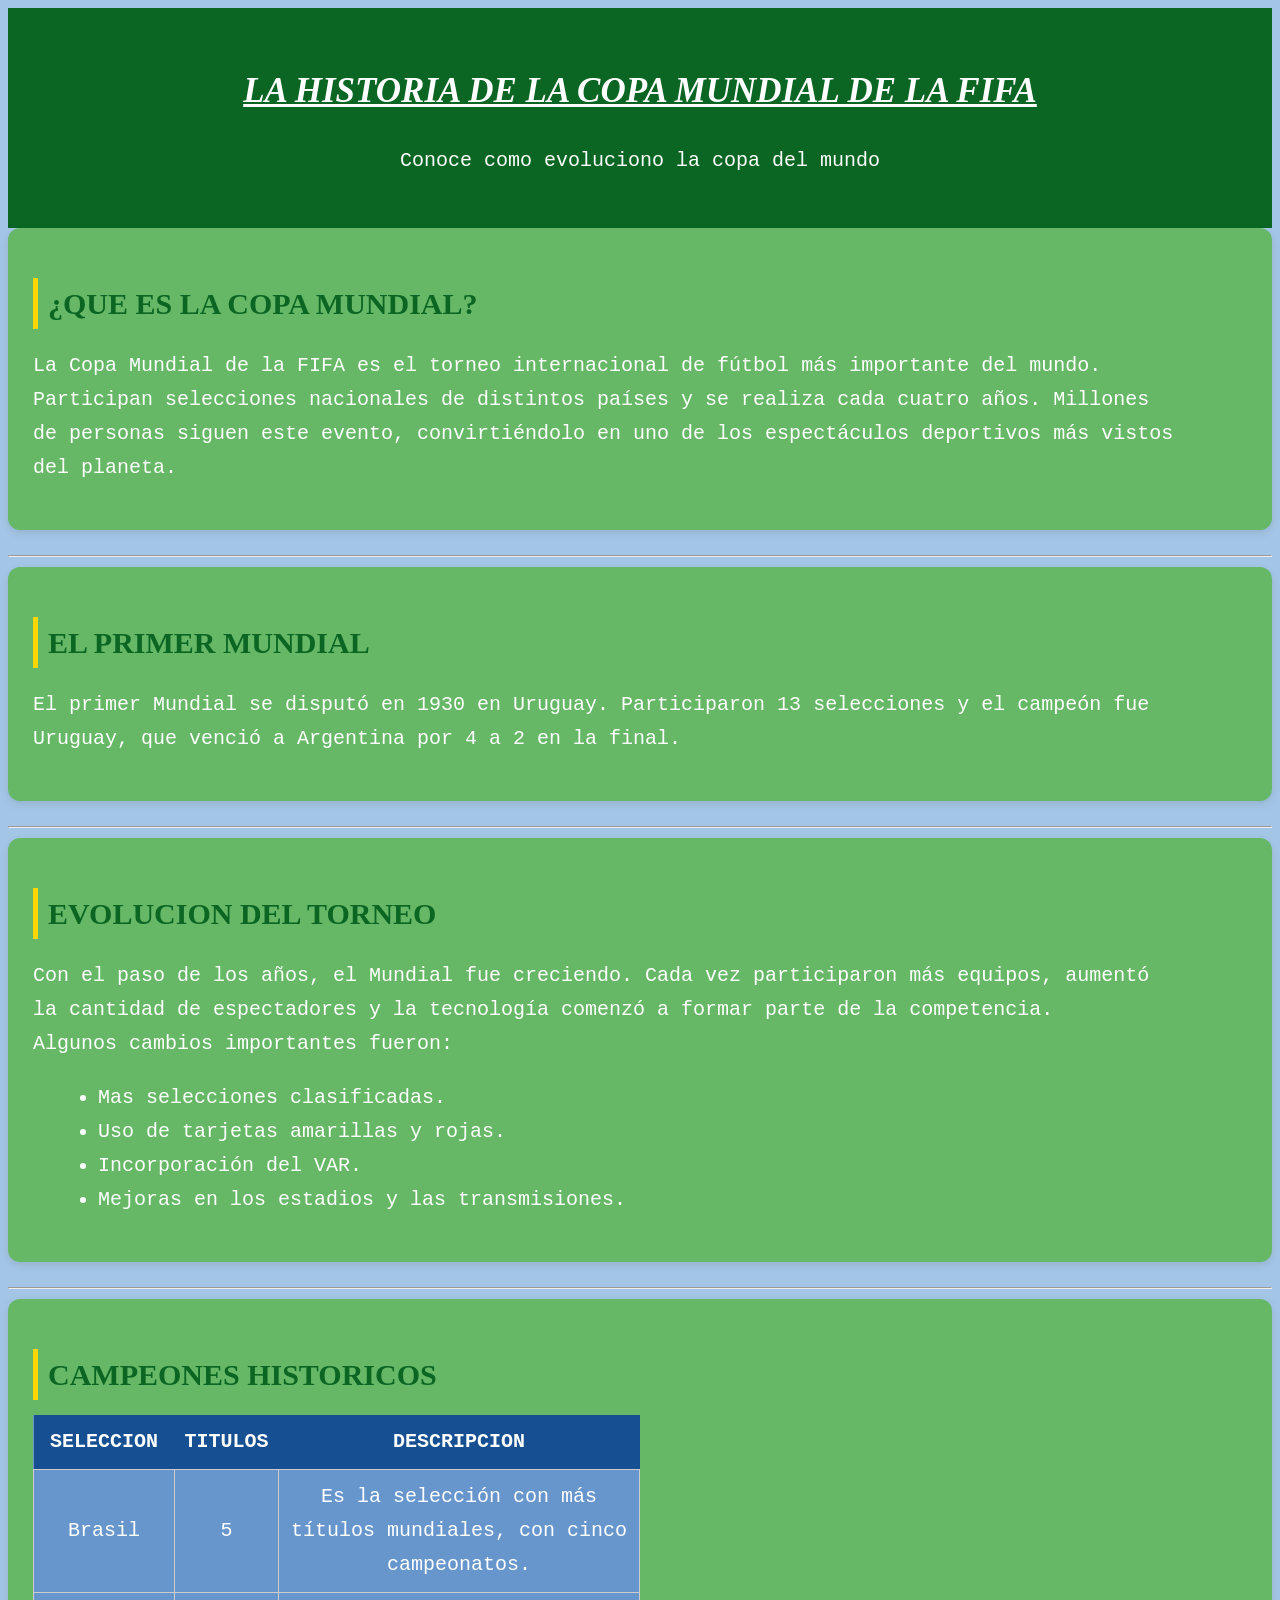
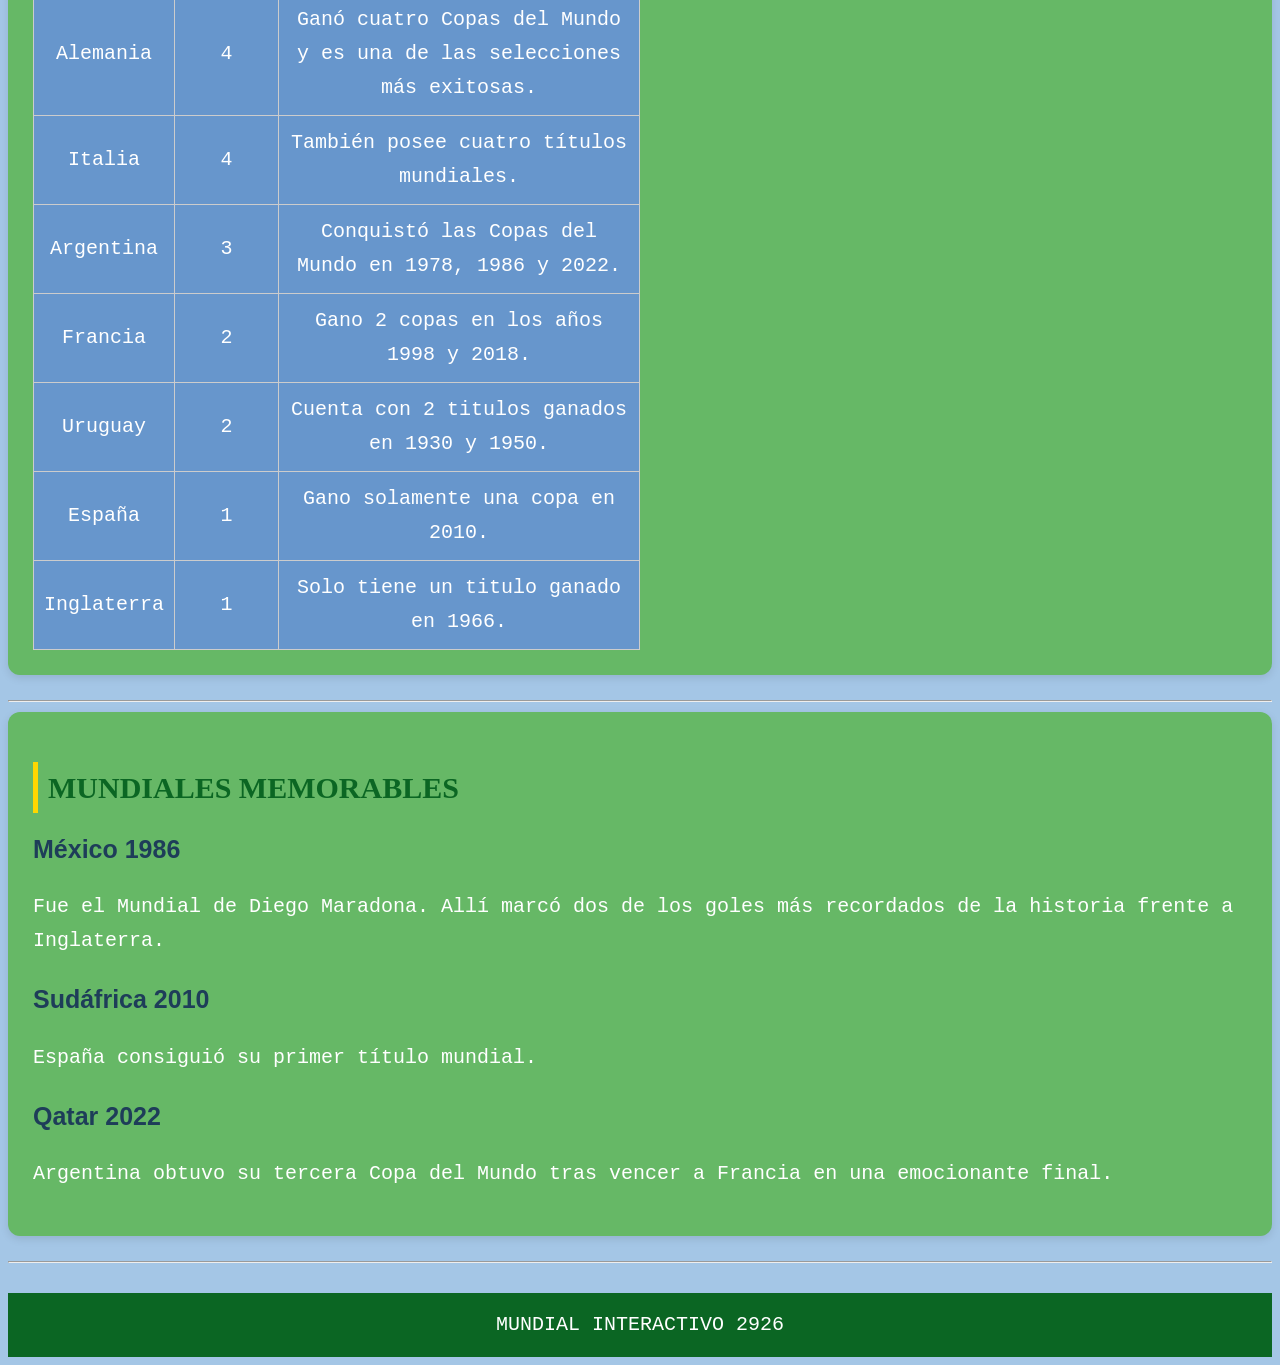
<file: index.html>
<!DOCTYPE html>
<html lang="en">
<head>
    <meta charset="UTF-8">
    <meta name="viewport" content="width=device-width, initial-scale=1.0">
    <title>Historia del mundial</title>
    <link rel="stylesheet" href="estilos.css">
</head>
<body>
    <header>
    <h1><u><i>LA HISTORIA DE LA COPA MUNDIAL DE LA FIFA</h1></i></u>
    <p>Conoce como evoluciono la copa del mundo</p>
    </header>
    <section>
    <h2>¿QUE ES LA COPA MUNDIAL?</h2>
    <p>La Copa Mundial de la FIFA es el torneo internacional de fútbol más importante del mundo. <br>
    Participan selecciones nacionales de distintos países y se realiza cada cuatro años. Millones <br>
    de personas siguen este evento, convirtiéndolo en uno de los espectáculos deportivos más vistos <br>
    del planeta. <br></p>
    </section>
    <hr>
    <section>
    <h2>EL PRIMER MUNDIAL</h2>
    <p>El primer Mundial se disputó en 1930 en Uruguay. Participaron 13 selecciones y el campeón fue <br>
    Uruguay, que venció a Argentina por 4 a 2 en la final. <br></p>
    </section>
    <hr>
    <section>
    <h2>EVOLUCION DEL TORNEO</h2>
    <p>Con el paso de los años, el Mundial fue creciendo. Cada vez participaron más equipos, aumentó <br>
    la cantidad de espectadores y la tecnología comenzó a formar parte de la competencia. <br>
    Algunos cambios importantes fueron: <br></p>
    <ul>
    <li>Mas selecciones clasificadas.</li>
    <li>Uso de tarjetas amarillas y rojas. </li>
    <li>Incorporación del VAR.</li>
    <li> Mejoras en los estadios y las transmisiones.</li>
    </ul>
    </section>
    <hr>
    <section>
        <h2>CAMPEONES HISTORICOS</h2>
        <table>
            <tr>
            <th>SELECCION</th>
            <th>TITULOS</th>
            <th>DESCRIPCION</th>
        </tr>

        <tr>
            <td>Brasil</td>
            <td>5</td>
            <td>Es la selección con más títulos mundiales, con cinco campeonatos.</td>
        </tr>

        <tr>
            <td>Alemania</td>
            <td>4</td>
            <td>Ganó cuatro Copas del Mundo y es una de las selecciones más exitosas.</td>
        </tr>

        <tr>
            <td>Italia</td>
            <td>4</td>
            <td>También posee cuatro títulos mundiales.</td>
        </tr>

        <tr>
            <td>Argentina</td>
            <td>3</td>
            <td>Conquistó las Copas del Mundo en 1978, 1986 y 2022.</td>
        </tr>

        <tr>
            <td>Francia</td>
            <td>2</td>
            <td>Gano 2 copas en los años 1998 y 2018.</td>
        </tr>

        <tr>
            <td>Uruguay</td>
            <td>2</td>
            <td>Cuenta con 2 titulos ganados en 1930 y 1950.</td>
        </tr>

        <tr>
            <td>España</td>
            <td>1</td>
            <td>Gano solamente una copa en 2010.</td>
        </tr>

        <tr>
            <td>Inglaterra</td>
            <td>1</td>
            <td>Solo tiene un titulo ganado en 1966.</td>
        </tr>
        </table>
    </section>
    <hr>
    <section>
    <h2>MUNDIALES MEMORABLES</h2>
    <h3>México 1986</h3>
<p>Fue el Mundial de Diego Maradona. Allí marcó dos de los goles más recordados de la historia frente a Inglaterra. </p>

<h3>Sudáfrica 2010</h3>
<p>España consiguió su primer título mundial.</p>

<h3>Qatar 2022</h3>
<p>Argentina obtuvo su tercera Copa del Mundo tras vencer a Francia en una emocionante final.</p>
</section>
<hr>
<footer>
    MUNDIAL INTERACTIVO 2926
</footer>
</body>
</html>
</file>
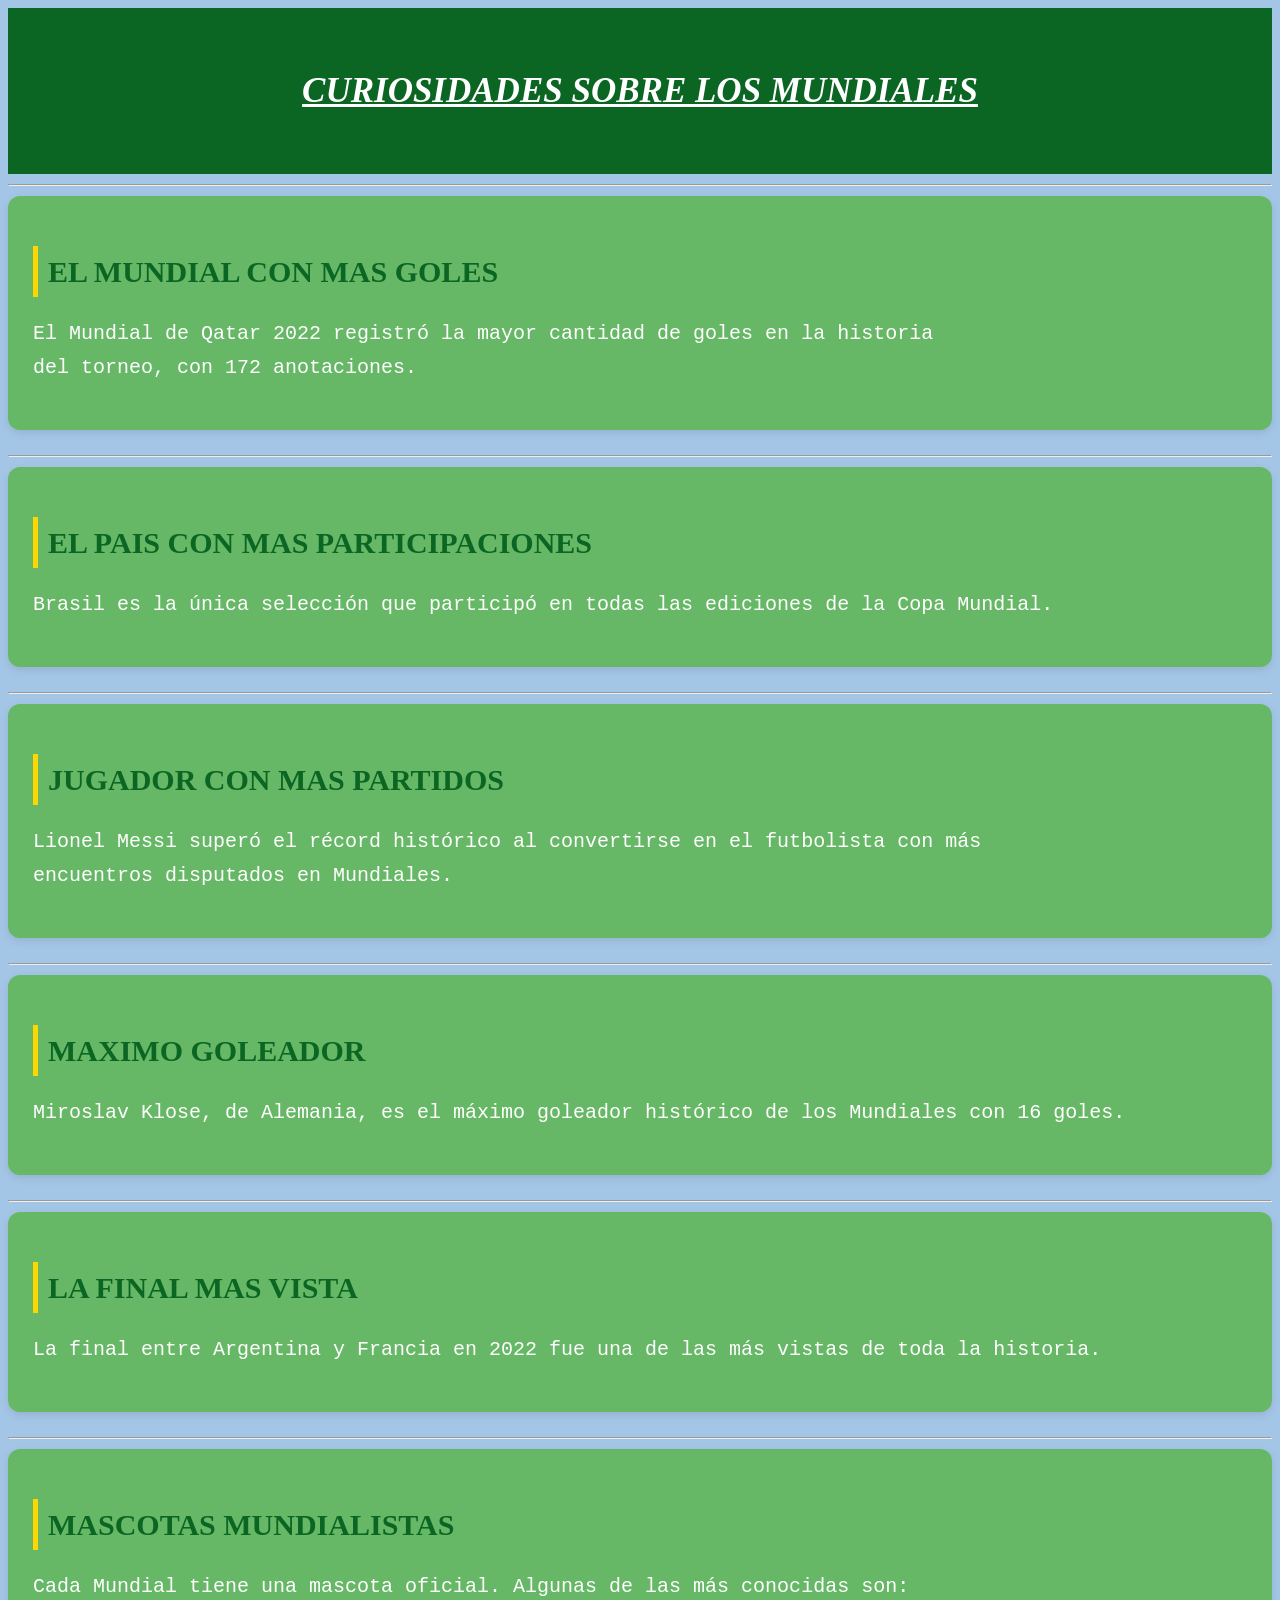
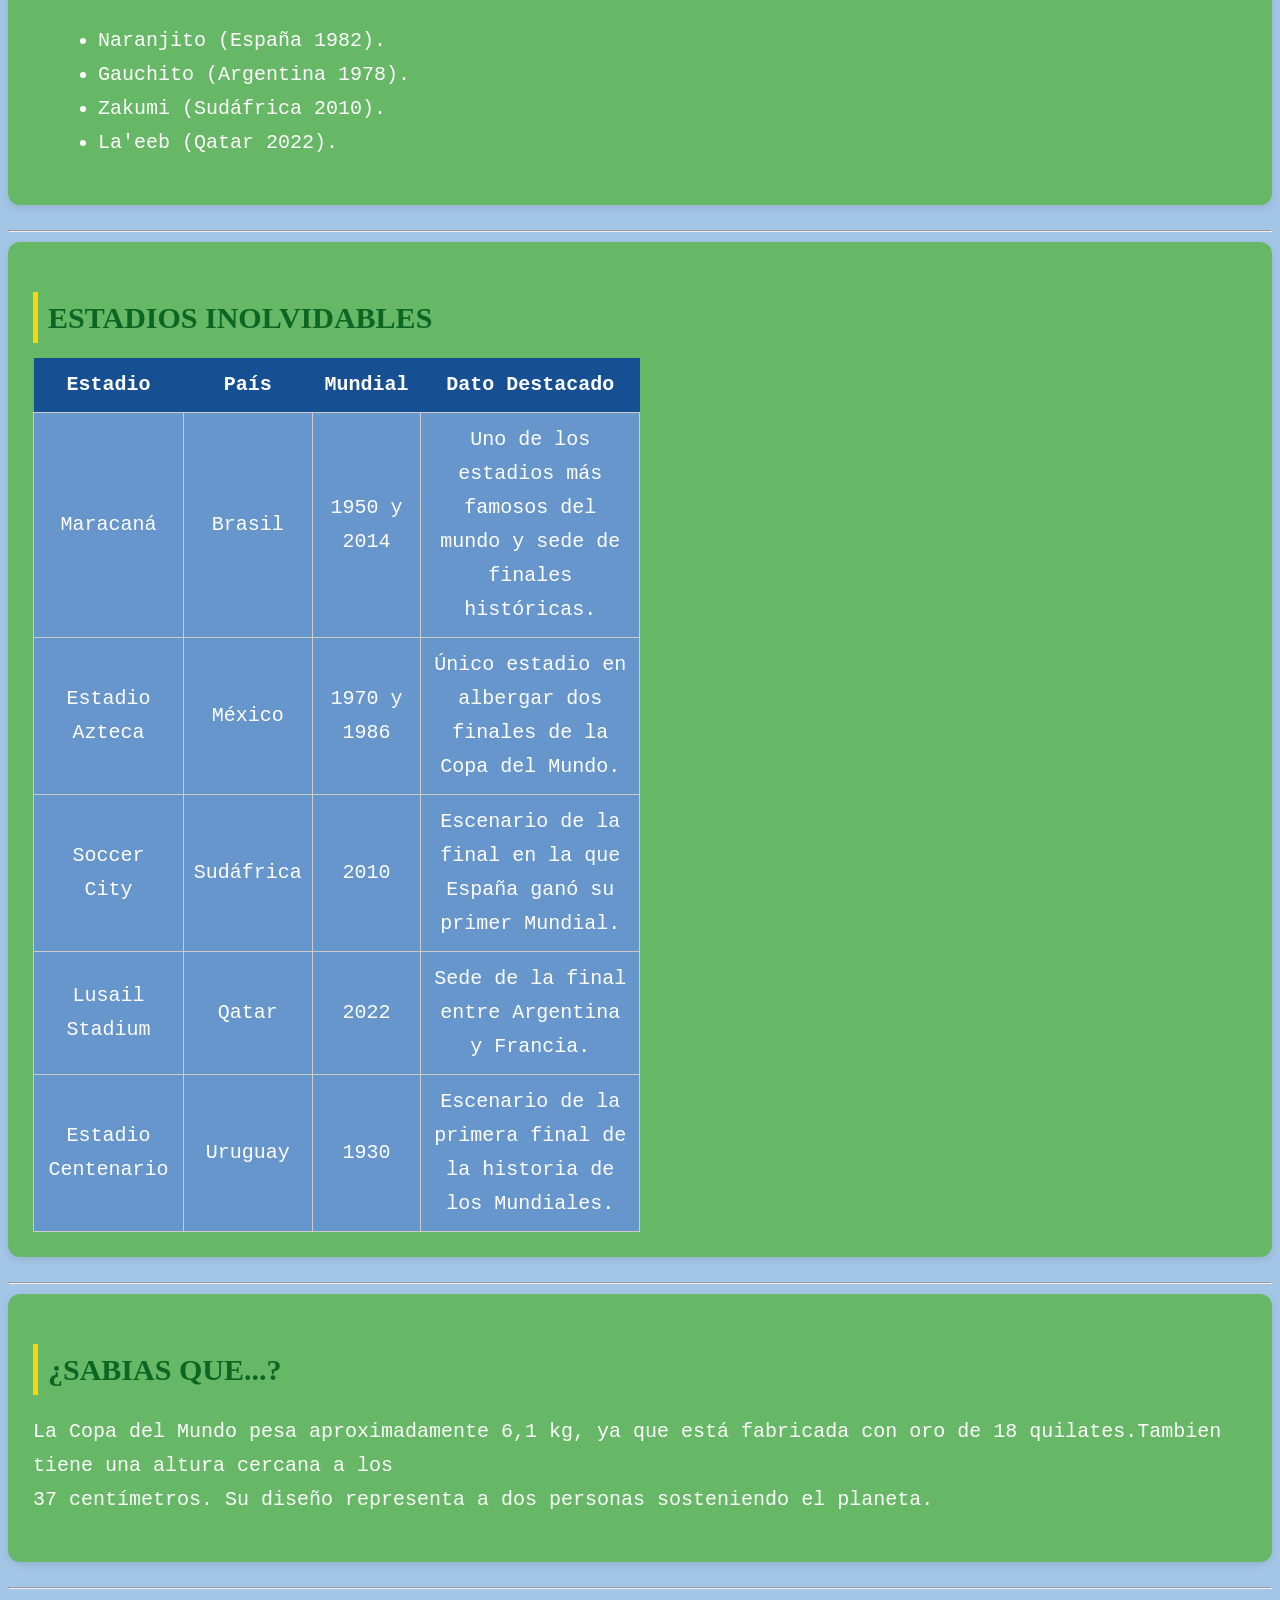
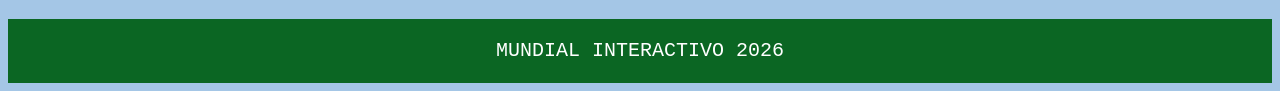
<file: curiosidades.html>
<!DOCTYPE html>
<html lang="en">
<head>
    <meta charset="UTF-8">
    <meta name="viewport" content="width=device-width, initial-scale=1.0">
    <title>Curiosidades sobre el mundial</title>
    <link rel="stylesheet" href="estilos.css">
</head>
<body>
    <header>
        <h1><u><i>CURIOSIDADES SOBRE LOS MUNDIALES</i></u></h1>
    </header>
    <hr>
    <section>
    <h2>EL MUNDIAL CON MAS GOLES</h2>
    <p>El Mundial de Qatar 2022 registró la mayor cantidad de goles en la historia <br>
        del torneo, con 172 anotaciones. <br></p>
    </section>
    <hr>
    <section>
        <h2>EL PAIS CON MAS PARTICIPACIONES </h2>
    <p>Brasil es la única selección que participó en todas las ediciones de la Copa Mundial.</p>
    </section>
    <hr>
    <section>
        <h2>JUGADOR CON MAS PARTIDOS</h2>
        <p>Lionel Messi superó el récord histórico al convertirse en el futbolista con más <br>
            encuentros disputados en Mundiales. <br></p>
    </section>
    <hr>
    <section>
        <h2>MAXIMO GOLEADOR</h2>
        <p>Miroslav Klose, de Alemania, es el máximo goleador histórico de los Mundiales con 16 goles.</p>
    </section>
    <hr>
    <section>
        <h2>LA FINAL MAS VISTA</h2>
        <p>La final entre Argentina y Francia en 2022 fue una de las más vistas de toda la historia.</p>
    </section>
    <hr>
    <section>
        <h2>MASCOTAS MUNDIALISTAS</h2>
        <p>Cada Mundial tiene una mascota oficial. Algunas de las más conocidas son:</p>
        <ul>
            <li>Naranjito (España 1982).</li>
            <li>Gauchito (Argentina 1978).</li> 
            <li>Zakumi (Sudáfrica 2010).</li>   
            <li>La'eeb (Qatar 2022).</li>   
         </ul>
    </section>
    <hr>
    <section>
        <h2>ESTADIOS INOLVIDABLES</h2>
        <table>
            <tr>
            <th>Estadio</th>
            <th>País</th>
            <th>Mundial</th>
            <th>Dato Destacado</th>
        </tr>

        <tr>
            <td>Maracaná</td>
            <td>Brasil</td>
            <td>1950 y 2014</td>
            <td>Uno de los estadios más famosos del mundo y sede de finales históricas.</td>
        </tr>

        <tr>
            <td>Estadio Azteca</td>
            <td>México</td>
            <td>1970 y 1986</td>
            <td>Único estadio en albergar dos finales de la Copa del Mundo.</td>
        </tr>

        <tr>
            <td>Soccer City</td>
            <td>Sudáfrica</td>
            <td>2010</td>
            <td>Escenario de la final en la que España ganó su primer Mundial.</td>
        </tr>

        <tr>
            <td>Lusail Stadium</td>
            <td>Qatar</td>
            <td>2022</td>
            <td>Sede de la final entre Argentina y Francia.</td>
        </tr>

        <tr>
            <td>Estadio Centenario</td>
            <td>Uruguay</td>
            <td>1930</td>
            <td>Escenario de la primera final de la historia de los Mundiales.</td>
        </tr>
        </table>
    </section>
    <hr>
    <section>
        <h2>¿SABIAS QUE...?</h2>
        <p>La Copa del Mundo pesa aproximadamente 6,1 kg, ya que está fabricada con oro de 18 quilates.Tambien tiene una altura cercana a los <br>
         37 centímetros. Su diseño representa a dos personas sosteniendo el planeta. <br></p>
    </section>
    <hr>
    <footer>
        MUNDIAL INTERACTIVO 2026
    </footer>
</body>
</html>
</file>
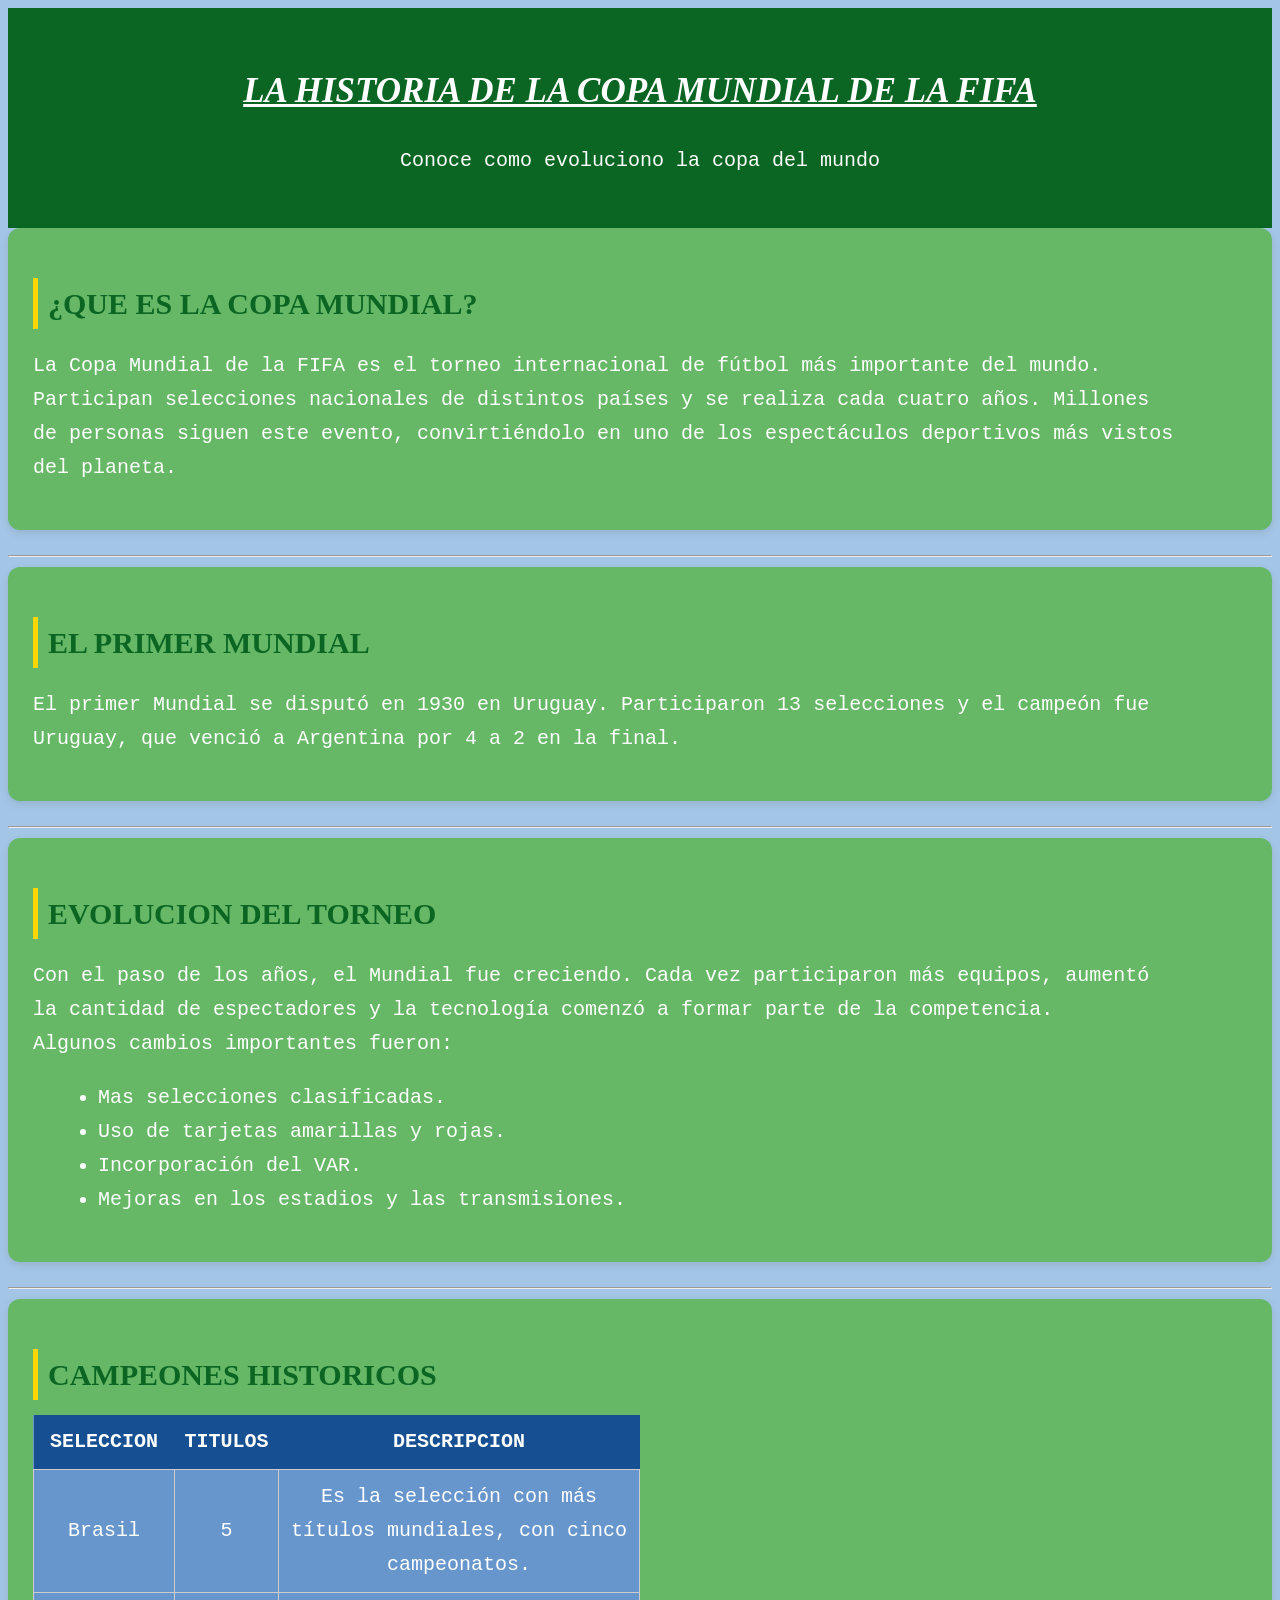
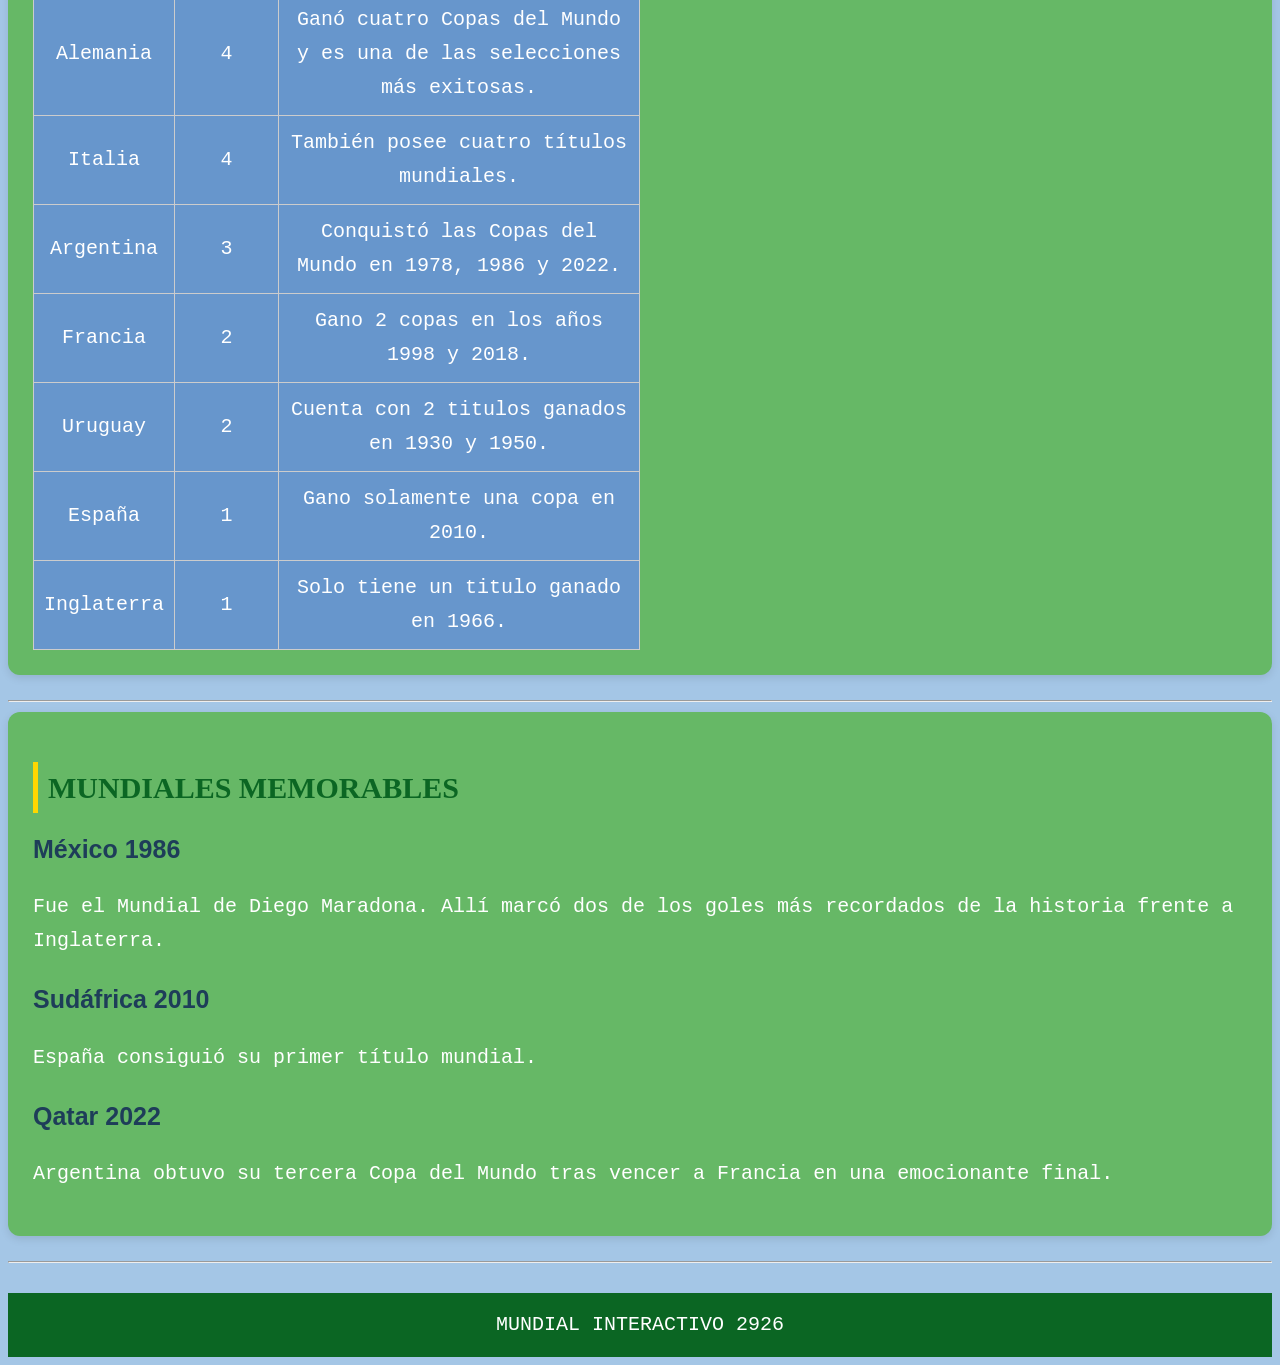
<file: historia-futbol.html>
<!DOCTYPE html>
<html lang="en">
<head>
    <meta charset="UTF-8">
    <meta name="viewport" content="width=device-width, initial-scale=1.0">
    <title>Historia del mundial</title>
    <link rel="stylesheet" href="estilos.css">
</head>
<body>
    <header>
    <h1><u><i>LA HISTORIA DE LA COPA MUNDIAL DE LA FIFA</h1></i></u>
    <p>Conoce como evoluciono la copa del mundo</p>
    </header>
    <section>
    <h2>¿QUE ES LA COPA MUNDIAL?</h2>
    <p>La Copa Mundial de la FIFA es el torneo internacional de fútbol más importante del mundo. <br>
    Participan selecciones nacionales de distintos países y se realiza cada cuatro años. Millones <br>
    de personas siguen este evento, convirtiéndolo en uno de los espectáculos deportivos más vistos <br>
    del planeta. <br></p>
    </section>
    <hr>
    <section>
    <h2>EL PRIMER MUNDIAL</h2>
    <p>El primer Mundial se disputó en 1930 en Uruguay. Participaron 13 selecciones y el campeón fue <br>
    Uruguay, que venció a Argentina por 4 a 2 en la final. <br></p>
    </section>
    <hr>
    <section>
    <h2>EVOLUCION DEL TORNEO</h2>
    <p>Con el paso de los años, el Mundial fue creciendo. Cada vez participaron más equipos, aumentó <br>
    la cantidad de espectadores y la tecnología comenzó a formar parte de la competencia. <br>
    Algunos cambios importantes fueron: <br></p>
    <ul>
    <li>Mas selecciones clasificadas.</li>
    <li>Uso de tarjetas amarillas y rojas. </li>
    <li>Incorporación del VAR.</li>
    <li> Mejoras en los estadios y las transmisiones.</li>
    </ul>
    </section>
    <hr>
    <section>
        <h2>CAMPEONES HISTORICOS</h2>
        <table>
            <tr>
            <th>SELECCION</th>
            <th>TITULOS</th>
            <th>DESCRIPCION</th>
        </tr>

        <tr>
            <td>Brasil</td>
            <td>5</td>
            <td>Es la selección con más títulos mundiales, con cinco campeonatos.</td>
        </tr>

        <tr>
            <td>Alemania</td>
            <td>4</td>
            <td>Ganó cuatro Copas del Mundo y es una de las selecciones más exitosas.</td>
        </tr>

        <tr>
            <td>Italia</td>
            <td>4</td>
            <td>También posee cuatro títulos mundiales.</td>
        </tr>

        <tr>
            <td>Argentina</td>
            <td>3</td>
            <td>Conquistó las Copas del Mundo en 1978, 1986 y 2022.</td>
        </tr>

        <tr>
            <td>Francia</td>
            <td>2</td>
            <td>Gano 2 copas en los años 1998 y 2018.</td>
        </tr>

        <tr>
            <td>Uruguay</td>
            <td>2</td>
            <td>Cuenta con 2 titulos ganados en 1930 y 1950.</td>
        </tr>

        <tr>
            <td>España</td>
            <td>1</td>
            <td>Gano solamente una copa en 2010.</td>
        </tr>

        <tr>
            <td>Inglaterra</td>
            <td>1</td>
            <td>Solo tiene un titulo ganado en 1966.</td>
        </tr>
        </table>
    </section>
    <hr>
    <section>
    <h2>MUNDIALES MEMORABLES</h2>
    <h3>México 1986</h3>
<p>Fue el Mundial de Diego Maradona. Allí marcó dos de los goles más recordados de la historia frente a Inglaterra. </p>

<h3>Sudáfrica 2010</h3>
<p>España consiguió su primer título mundial.</p>

<h3>Qatar 2022</h3>
<p>Argentina obtuvo su tercera Copa del Mundo tras vencer a Francia en una emocionante final.</p>
</section>
<hr>
<footer>
    MUNDIAL INTERACTIVO 2926
</footer>
</body>
</html>
</file>
<file: estilos.css>
body{
    font-family: monospace;
    background-color: #a4c6e6;
    color: white;
    line-height: 1.7;
    font-size: 20px;
}

header{
    background: #0b6623;
    color: white;
    text-align: center;
    padding: 30px;
}

header h1{
    font-size: 35px;
    font-family: 'Times New Roman', Times, serif;
}

header p{
    margin-top: 10px;

}

section{
    background: rgb(102, 184, 102);
    margin-bottom: 25px;
    padding: 25px;
    border-radius: 12px;
    box-shadow: 0px 3px 8px rgba(0,0,0,0.1);
}

h2{
    color: #0b6623;
    margin-bottom: 15px;
    border-left: 5px solid #ffd700;
    padding-left: 10px;
    font-size: 30px;
    font-family: cursive;
}

h3{
    color: #1e3d59;
    margin-top: 15px;
    margin-bottom: 10px;
    font-size: 25px;
    font-family: sans-serif;
}

ul{
    margin-left: 25px;
}

footer{
    background: #0b6623;
    color: white;
    text-align: center;
    padding: 15px;
    margin-top: 30px;
}

table{
    width: 50%;
    border-collapse: collapse;
    margin-top: 15px;
    background-color: rgb(103, 150, 204);
}
th{
    background-color: rgb(23, 80, 146);
    color: white;
    padding: 10px;
}

td{
    border: 1px solid #ccc;
    padding: 10px;
    text-align: center;
}
</file>
